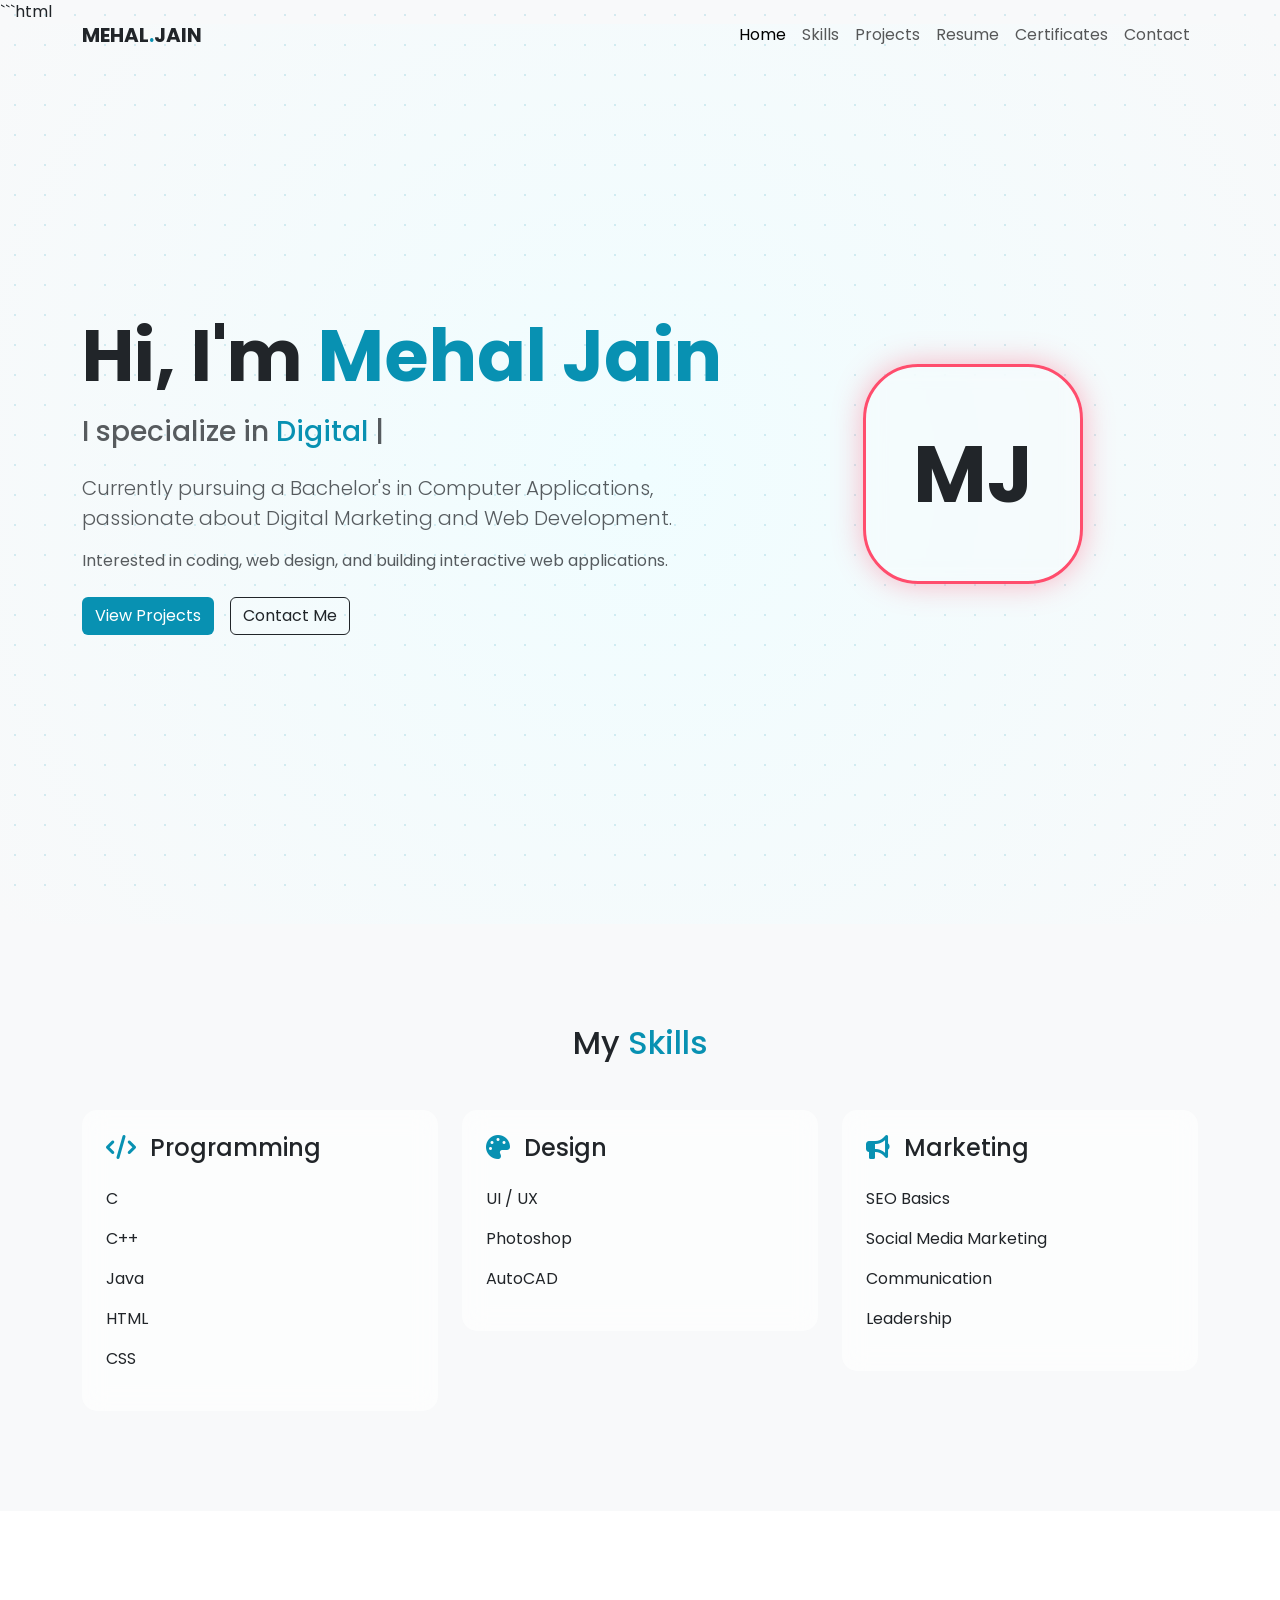
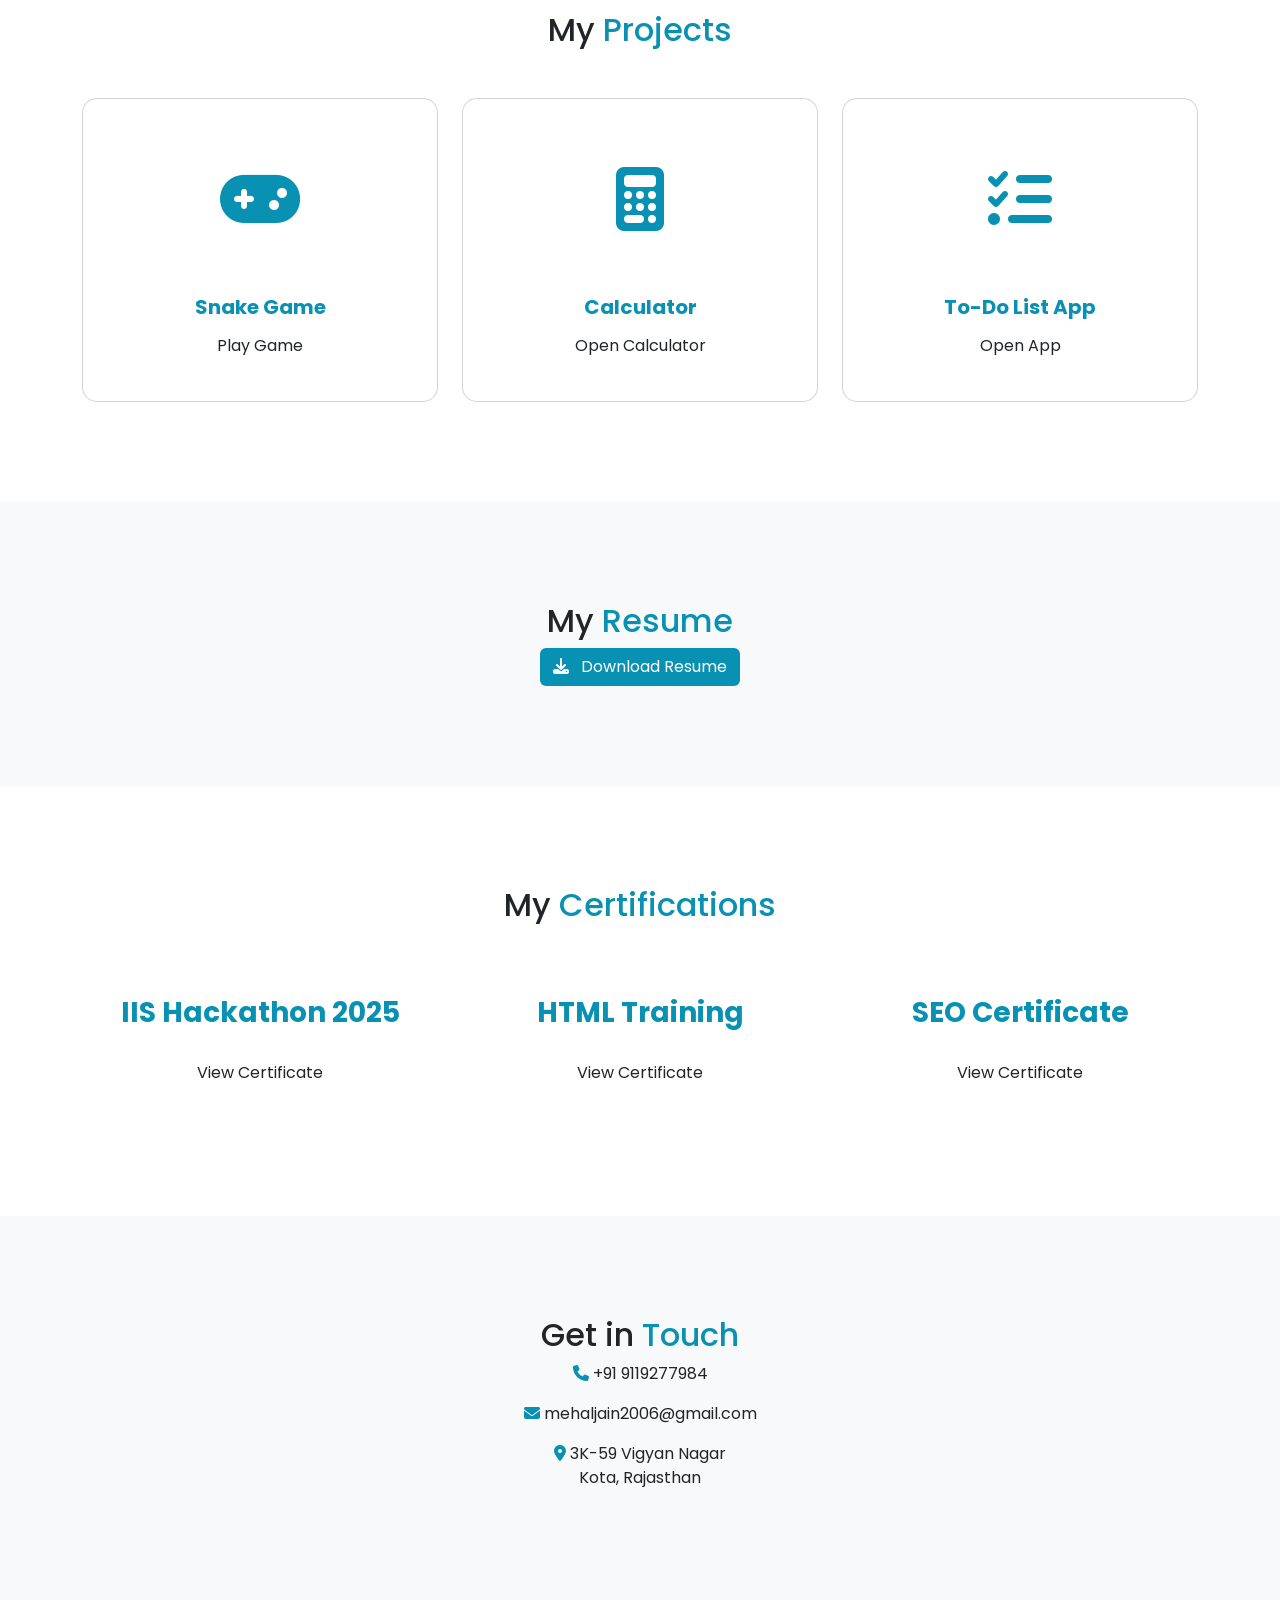
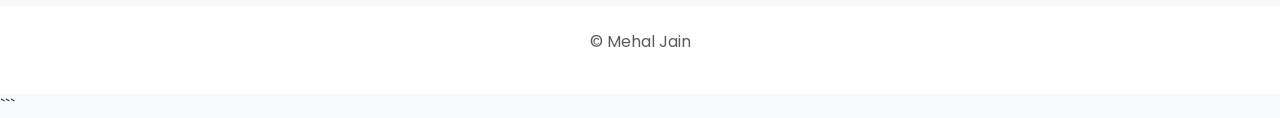
<file: index.html>
```html
<!DOCTYPE html>
<html lang="en">

<head>
  <meta charset="UTF-8" />
  <meta name="viewport" content="width=device-width, initial-scale=1.0" />

  <title>Mehal Jain | Digital Marketing Portfolio</title>

  <!-- Bootstrap -->
  <link
    href="https://cdn.jsdelivr.net/npm/bootstrap@5.3.0/dist/css/bootstrap.min.css"
    rel="stylesheet"
  />

  <!-- Font Awesome -->
  <link
    rel="stylesheet"
    href="https://cdnjs.cloudflare.com/ajax/libs/font-awesome/6.4.0/css/all.min.css"
  />

  <!-- Google Fonts -->
  <link
    href="https://fonts.googleapis.com/css2?family=Poppins:wght@300;400;600;700&display=swap"
    rel="stylesheet"
  />

  <!-- CSS -->
  <link rel="stylesheet" href="style.css" />
</head>

<body data-bs-spy="scroll" data-bs-target="#navbar" data-bs-offset="70">

  <!-- Cursor -->
  <div class="cursor-dot"></div>
  <div class="cursor-outline"></div>

  <!-- Preloader -->
  <div id="preloader">
    <div class="loader"></div>
  </div>

  <!-- NAVBAR -->
  <nav id="navbar" class="navbar navbar-expand-lg fixed-top glass-nav">
    <div class="container">

      <a class="navbar-brand text-dark fw-bold neon-text" href="#home">
        MEHAL<span class="text-accent">.</span>JAIN
      </a>

      <button
        class="navbar-toggler border-0"
        data-bs-toggle="collapse"
        data-bs-target="#navbarNav"
      >
        <i class="fas fa-bars text-dark"></i>
      </button>

      <div class="collapse navbar-collapse" id="navbarNav">

        <ul class="navbar-nav ms-auto">

          <li class="nav-item">
            <a class="nav-link active" href="#home">Home</a>
          </li>

          <li class="nav-item">
            <a class="nav-link" href="#skills">Skills</a>
          </li>

          <li class="nav-item">
            <a class="nav-link" href="#projects">Projects</a>
          </li>

          <li class="nav-item">
            <a class="nav-link" href="#resume">Resume</a>
          </li>

          <li class="nav-item">
            <a class="nav-link" href="#certificates">Certificates</a>
          </li>

          <li class="nav-item">
            <a class="nav-link" href="#contact">Contact</a>
          </li>

        </ul>

      </div>
    </div>
  </nav>

  <!-- HERO SECTION + ABOUT MERGED -->
  <section id="home" class="hero d-flex align-items-center">

    <div class="container position-relative z-1">

      <div class="row align-items-center">

        <!-- LEFT CONTENT -->
        <div class="col-lg-7 text-center text-lg-start">

          <h1 class="display-2 fw-bold text-dark mb-3 reveal">
            Hi, I'm <span class="text-accent">Mehal Jain</span>
          </h1>

          <h2 class="h3 text-muted mb-4 reveal">
            I specialize in
            <span id="typing-text" class="text-accent neon-text"></span>
            <span class="cursor">|</span>
          </h2>

          <!-- ABOUT CONTENT -->
          <p class="text-muted lead reveal">
            Currently pursuing a Bachelor's in Computer Applications,
            passionate about Digital Marketing and Web Development.
          </p>

          <p class="text-muted reveal">
            Interested in coding, web design, and building interactive
            web applications.
          </p>

          <!-- BUTTONS -->
          <div
            class="d-flex gap-3 justify-content-center justify-content-lg-start reveal mt-4"
          >

            <a
              href="#projects"
              class="btn btn-accent btn-neon ripple"
            >
              View Projects
            </a>

            <a
              href="#contact"
              class="btn btn-outline-dark btn-glass ripple"
            >
              Contact Me
            </a>

          </div>

        </div>

        <!-- RIGHT IMAGE -->
        <div class="col-lg-5 text-center mt-5 mt-lg-0 reveal">

<div class="about-img-wrapper neon-box d-flex align-items-center justify-content-center">

  <div class="initials-logo">
    MJ
  </div>

</div>
          </div>

        </div>

      </div>

    </div>

    <div class="bg-particles"></div>

  </section>

  <!-- SKILLS -->
  <section id="skills" class="section-padding">

    <div class="container">

      <h2 class="section-title text-center mb-5 text-dark reveal">
        My <span class="text-accent">Skills</span>
      </h2>

      <div class="row g-4">

        <!-- Programming -->
        <div class="col-md-4 reveal">

          <div class="glass-card p-4">

            <h4 class="text-dark mb-4">
              <i class="fas fa-code text-accent me-2"></i>
              Programming
            </h4>

            <p>C</p>
            <p>C++</p>
            <p>Java</p>
            <p>HTML</p>
            <p>CSS</p>

          </div>

        </div>

        <!-- Design -->
        <div class="col-md-4 reveal">

          <div class="glass-card p-4">

            <h4 class="text-dark mb-4">
              <i class="fas fa-palette text-accent me-2"></i>
              Design
            </h4>

            <p>UI / UX</p>
            <p>Photoshop</p>
            <p>AutoCAD</p>

          </div>

        </div>

        <!-- Marketing -->
        <div class="col-md-4 reveal">

          <div class="glass-card p-4">

            <h4 class="text-dark mb-4">
              <i class="fas fa-bullhorn text-accent me-2"></i>
              Marketing
            </h4>

            <p>SEO Basics</p>
            <p>Social Media Marketing</p>
            <p>Communication</p>
            <p>Leadership</p>

          </div>

        </div>

      </div>

    </div>

  </section>

  <!-- PROJECTS -->
  <section id="projects" class="section-padding bg-alt">

    <div class="container">

      <h2 class="section-title text-center mb-5 text-dark reveal">
        My <span class="text-accent">Projects</span>
      </h2>

      <div class="row g-4">

        <!-- Snake Game -->
        <div class="col-md-4 reveal">

          <div class="card glass-card text-center">

            <div class="py-5 bg-alt">
              <i class="fas fa-gamepad fa-4x text-accent"></i>
            </div>

            <div class="card-body">

              <h5 class="text-accent fw-bold">Snake Game</h5>

              <a
                href="projects/snake-game.html"
                class="btn btn-outline-accent w-100"
              >
                Play Game
              </a>

            </div>

          </div>

        </div>

        <!-- Calculator -->
        <div class="col-md-4 reveal">

          <div class="card glass-card text-center">

            <div class="py-5 bg-alt">
              <i class="fas fa-calculator fa-4x text-accent"></i>
            </div>

            <div class="card-body">

              <h5 class="text-accent fw-bold">Calculator</h5>

              <a
                href="projects/calculator.html"
                class="btn btn-outline-accent w-100"
              >
                Open Calculator
              </a>

            </div>

          </div>

        </div>

        <!-- Todo App -->
        <div class="col-md-4 reveal">

          <div class="card glass-card text-center">

            <div class="py-5 bg-alt">
              <i class="fas fa-list-check fa-4x text-accent"></i>
            </div>

            <div class="card-body">

              <h5 class="text-accent fw-bold">To-Do List App</h5>

              <a
                href="projects/todo-app.html"
                class="btn btn-outline-accent w-100"
              >
                Open App
              </a>

            </div>

          </div>

        </div>

      </div>

    </div>

  </section>

  <!-- RESUME -->
  <section id="resume" class="section-padding">

    <div class="container text-center">

      <h2 class="section-title text-dark">
        My <span class="text-accent">Resume</span>
      </h2>

      <a
        href="resume1.pdf"
        download
        class="btn btn-accent btn-neon ripple"
      >

        <i class="fas fa-download me-2"></i>
        Download Resume

      </a>

    </div>

  </section>

  <!-- CERTIFICATES -->
  <section id="certificates" class="section-padding bg-alt">

    <div class="container">

      <h2 class="section-title text-center mb-5 text-dark reveal">
        My <span class="text-accent">Certifications</span>
      </h2>

      <div class="row g-4">

        <!-- Certificate 1 -->
        <div class="col-md-4 reveal">

          <div
            class="card glass-card h-100 project-card text-center border-0 p-4"
          >

            <h4 class="text-accent fw-bold fs-3">
              IIS Hackathon 2025
            </h4>

            <a
              href="certificates/hackathon-certificate.pdf"
              target="_blank"
              class="btn btn-outline-accent mt-3"
            >
              View Certificate
            </a>

          </div>

        </div>

        <!-- Certificate 2 -->
        <div class="col-md-4 reveal">

          <div
            class="card glass-card h-100 project-card text-center border-0 p-4"
          >

            <h4 class="text-accent fw-bold fs-3">
              HTML Training
            </h4>

            <a
              href="certificates/html-training-certificate.pdf"
              target="_blank"
              class="btn btn-outline-accent mt-3"
            >
              View Certificate
            </a>

          </div>

        </div>

        <!-- Certificate 3 -->
        <div class="col-md-4 reveal">

          <div
            class="card glass-card h-100 project-card text-center border-0 p-4"
          >

            <h4 class="text-accent fw-bold fs-3">
              SEO Certificate
            </h4>

            <a
              href="certificates/seo-certificate.pdf"
              target="_blank"
              class="btn btn-outline-accent mt-3"
            >
              View Certificate
            </a>

          </div>

        </div>

      </div>

    </div>

  </section>

  <!-- CONTACT -->
  <section id="contact" class="section-padding">

    <div class="container text-center">

      <h2 class="section-title text-dark">
        Get in <span class="text-accent">Touch</span>
      </h2>

      <p>
        <i class="fas fa-phone text-accent"></i>
        +91 9119277984
      </p>

      <p>
        <i class="fas fa-envelope text-accent"></i>
        mehaljain2006@gmail.com
      </p>

      <p>
        <i class="fas fa-map-marker-alt text-accent"></i>
        3K-59 Vigyan Nagar
        <br />
        Kota, Rajasthan
      </p>

    </div>

  </section>

  <!-- FOOTER -->
  <footer class="footer py-4 text-center bg-white">

    <p class="text-muted">
      © <span id="year"></span> Mehal Jain
    </p>

  </footer>

  <!-- Bootstrap JS -->
  <script src="https://cdn.jsdelivr.net/npm/bootstrap@5.3.0/dist/js/bootstrap.bundle.min.js"></script>

  <!-- Custom JS -->
  <script src="script.js"></script>

</body>
</html>
```
</file>
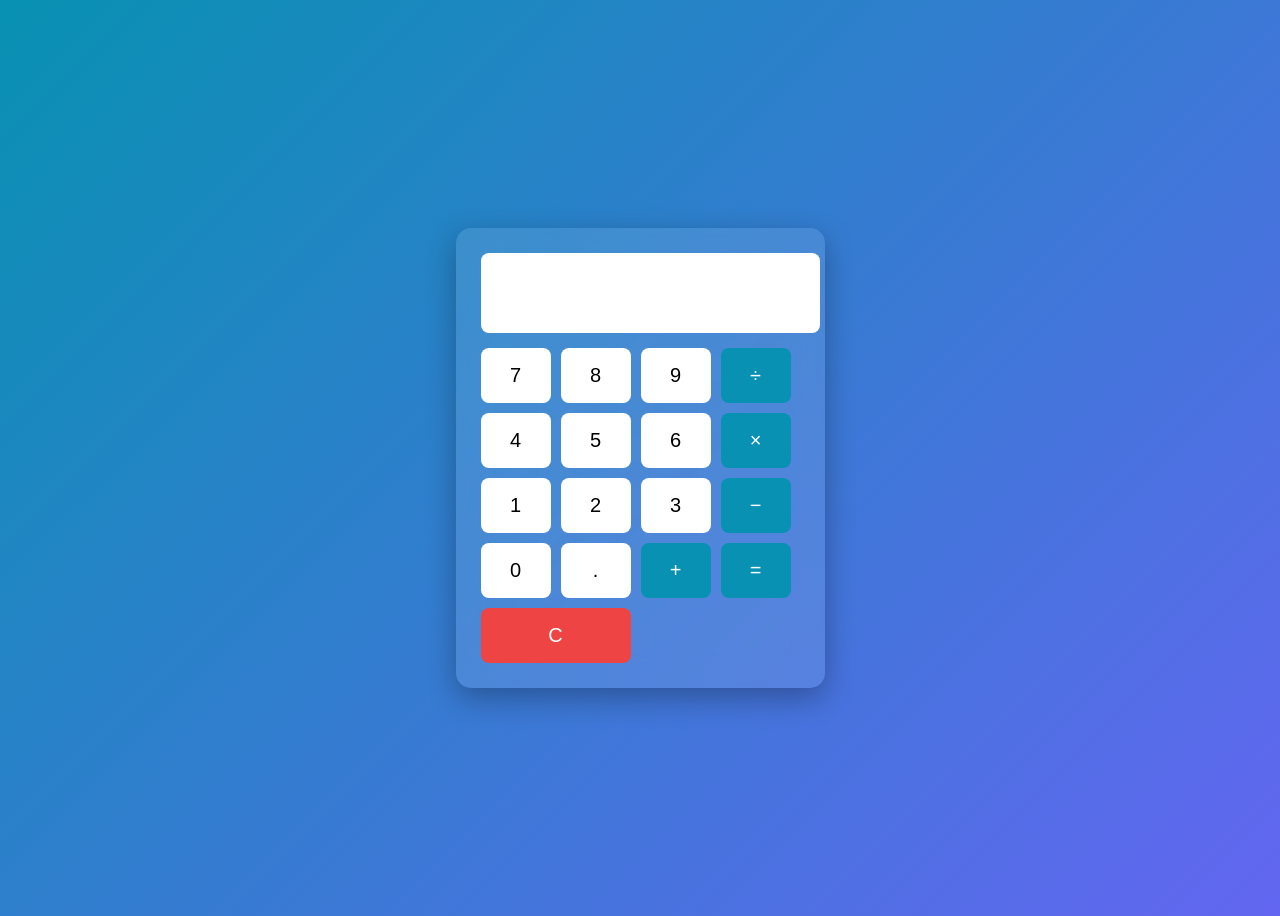
<file: calculator.html>
<!DOCTYPE html>
<html lang="en">

<head>

<meta charset="UTF-8">
<meta name="viewport" content="width=device-width, initial-scale=1.0">

<title>Gradient Calculator</title>

<style>

body{
height:100vh;
display:flex;
justify-content:center;
align-items:center;
font-family:Arial;
background:linear-gradient(135deg,#0891b2,#6366f1);
}

.calculator{
background:rgba(255,255,255,0.1);
backdrop-filter:blur(15px);
padding:25px;
border-radius:15px;
box-shadow:0 10px 30px rgba(0,0,0,0.3);
}

#display{
width:100%;
height:60px;
font-size:24px;
text-align:right;
padding:10px;
border:none;
border-radius:8px;
margin-bottom:15px;
background:white;
color:black;
}

.buttons{
display:grid;
grid-template-columns:repeat(4,70px);
gap:10px;
}

button{
height:55px;
font-size:20px;
border:none;
border-radius:8px;
cursor:pointer;
transition:0.2s;
}

button:hover{
transform:scale(1.05);
}

.number{
background:#ffffff;
color:black;
}

.operator{
background:#0891b2;
color:white;
}

.equal{
background:#22c55e;
color:white;
grid-column:span 2;
}

.clear{
background:#ef4444;
color:white;
grid-column:span 2;
}

</style>

</head>


<body>

<div class="calculator">

<input type="text" id="display" readonly>

<div class="buttons">

<button class="number" onclick="appendValue('7')">7</button>
<button class="number" onclick="appendValue('8')">8</button>
<button class="number" onclick="appendValue('9')">9</button>
<button class="operator" onclick="appendValue('/')">÷</button>

<button class="number" onclick="appendValue('4')">4</button>
<button class="number" onclick="appendValue('5')">5</button>
<button class="number" onclick="appendValue('6')">6</button>
<button class="operator" onclick="appendValue('*')">×</button>

<button class="number" onclick="appendValue('1')">1</button>
<button class="number" onclick="appendValue('2')">2</button>
<button class="number" onclick="appendValue('3')">3</button>
<button class="operator" onclick="appendValue('-')">−</button>

<button class="number" onclick="appendValue('0')">0</button>
<button class="number" onclick="appendValue('.')">.</button>
<button class="operator" onclick="appendValue('+')">+</button>
<button class="operator" onclick="calculate()">=</button>

<button class="clear" onclick="clearDisplay()">C</button>

</div>

</div>


<script>

function appendValue(value){
document.getElementById("display").value+=value
}

function calculate(){
try{
document.getElementById("display").value=
eval(document.getElementById("display").value)
}
catch{
alert("Invalid Calculation")
}
}

function clearDisplay(){
document.getElementById("display").value=""
}

</script>

</body>

</html>
</file>
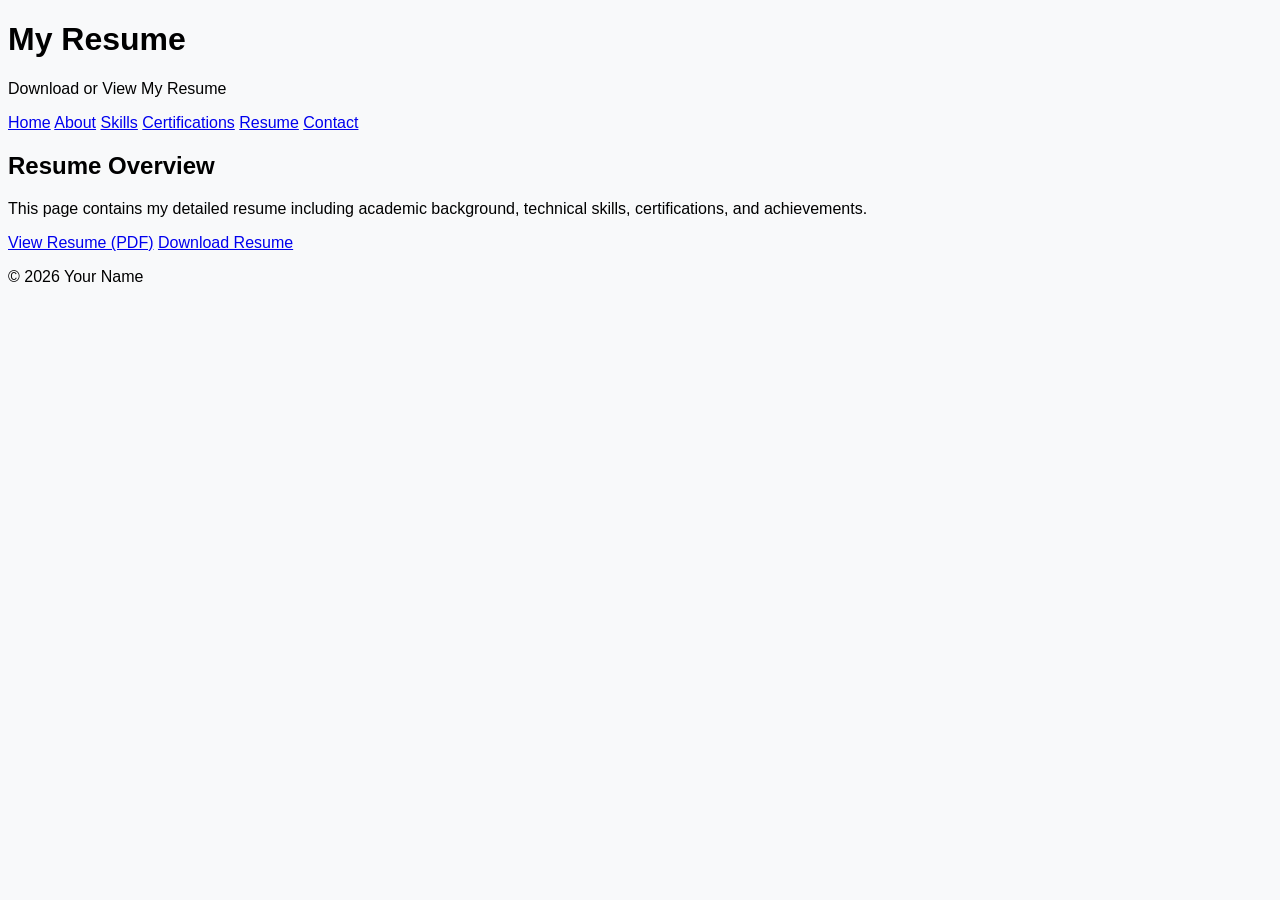
<file: resume.html>
<!DOCTYPE html>
<html lang="en">
<head>
    <meta charset="UTF-8">
    <title>Resume | Portfolio</title>
    <link rel="stylesheet" href="style.css">
</head>
<body>

<header>
    <h1>My Resume</h1>
    <p>Download or View My Resume</p>
</header>

<nav>
    <a href="index.html">Home</a>
    <a href="about.html">About</a>
    <a href="skills.html">Skills</a>
    <a href="certificates.html">Certifications</a>
    <a href="resume.html">Resume</a>
    <a href="contact.html">Contact</a>
</nav>

<section>
    <h2>Resume Overview</h2>
    <p>
        This page contains my detailed resume including
        academic background, technical skills, certifications,
        and achievements.
    </p>

    <div class="resume-actions">
        <a href="resume.pdf" target="_blank">View Resume (PDF)</a>
        <a href="resume.pdf" download>Download Resume</a>
    </div>
</section>

<footer>
    <p>© 2026 Your Name</p>
</footer>

</body>
</html>
</file>
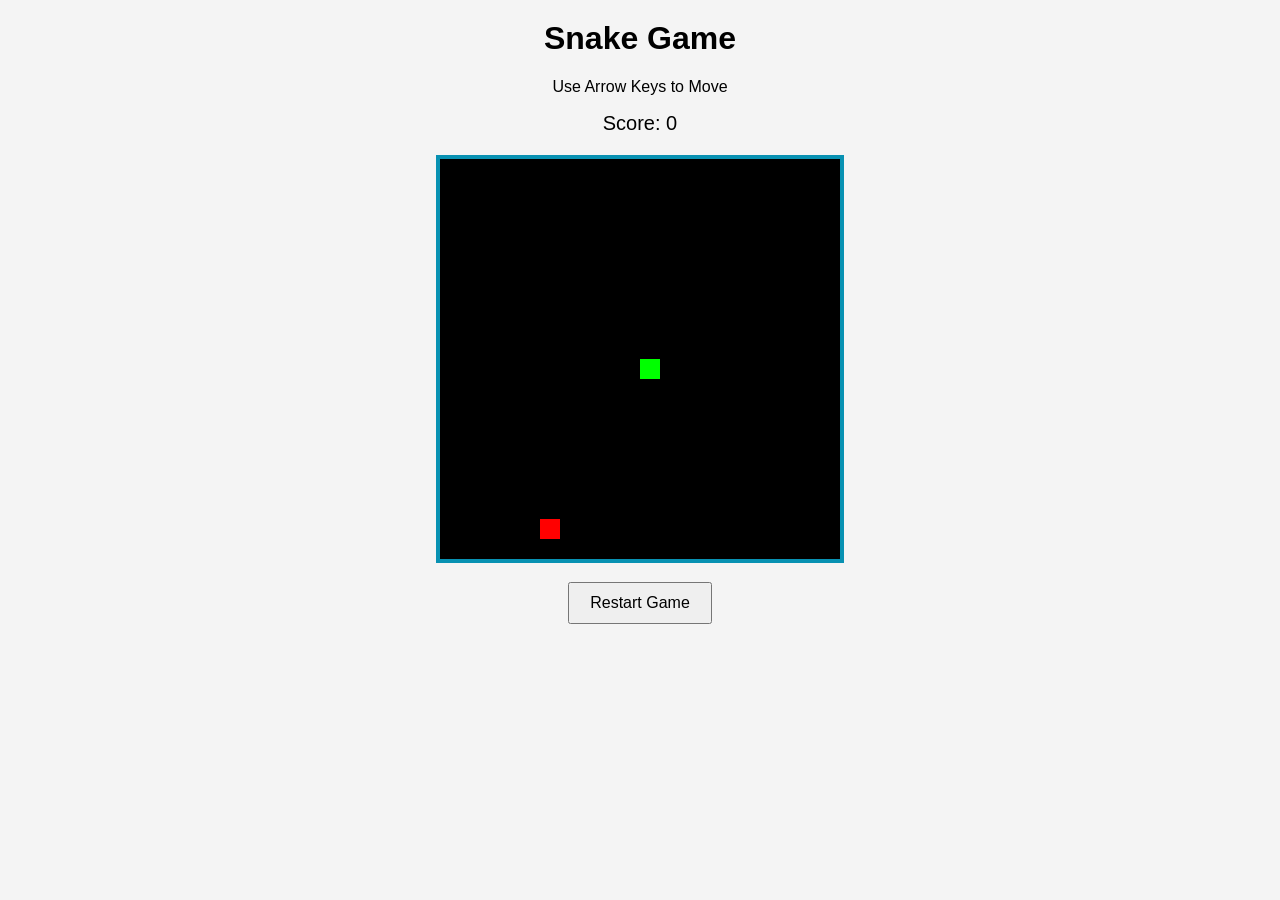
<file: snake-game.html>
<!DOCTYPE html>
<html lang="en">

<head>
<meta charset="UTF-8">
<meta name="viewport" content="width=device-width, initial-scale=1.0">

<title>Snake Game</title>

<style>

body{
font-family:Arial;
background:#f4f4f4;
text-align:center;
}

h1{
margin-top:20px;
}

canvas{
background:black;
margin-top:20px;
border:4px solid #0891b2;
}

.score{
font-size:20px;
margin-top:10px;
}

button{
margin-top:15px;
padding:10px 20px;
font-size:16px;
cursor:pointer;
}

</style>

</head>


<body>

<h1>Snake Game</h1>

<p>Use Arrow Keys to Move</p>

<div class="score">Score: <span id="score">0</span></div>

<canvas id="game" width="400" height="400"></canvas>

<br>

<button onclick="restartGame()">Restart Game</button>


<script>

const canvas=document.getElementById("game")
const ctx=canvas.getContext("2d")

const box=20
let snake=[{x:200,y:200}]
let food={
x:Math.floor(Math.random()*20)*box,
y:Math.floor(Math.random()*20)*box
}

let direction=""
let score=0

document.addEventListener("keydown",changeDirection)

function changeDirection(event){

if(event.key==="ArrowUp" && direction!=="DOWN") direction="UP"
else if(event.key==="ArrowDown" && direction!=="UP") direction="DOWN"
else if(event.key==="ArrowLeft" && direction!=="RIGHT") direction="LEFT"
else if(event.key==="ArrowRight" && direction!=="LEFT") direction="RIGHT"

}

function draw(){

ctx.fillStyle="black"
ctx.fillRect(0,0,400,400)

for(let i=0;i<snake.length;i++){

ctx.fillStyle=i===0?"lime":"green"
ctx.fillRect(snake[i].x,snake[i].y,box,box)

}

ctx.fillStyle="red"
ctx.fillRect(food.x,food.y,box,box)

let snakeX=snake[0].x
let snakeY=snake[0].y

if(direction==="LEFT") snakeX-=box
if(direction==="RIGHT") snakeX+=box
if(direction==="UP") snakeY-=box
if(direction==="DOWN") snakeY+=box

if(snakeX===food.x && snakeY===food.y){

score++
document.getElementById("score").innerText=score

food={
x:Math.floor(Math.random()*20)*box,
y:Math.floor(Math.random()*20)*box
}

}else{

snake.pop()

}

let newHead={x:snakeX,y:snakeY}

if(
snakeX<0 || snakeY<0 ||
snakeX>=400 || snakeY>=400 ||
collision(newHead,snake)
){

clearInterval(game)

alert("Game Over! Your score: "+score)

}

snake.unshift(newHead)

}

function collision(head,array){

for(let i=0;i<array.length;i++){

if(head.x===array[i].x && head.y===array[i].y){
return true
}

}

return false

}

let game=setInterval(draw,120)

function restartGame(){

location.reload()

}

</script>

</body>
</html>
</file>
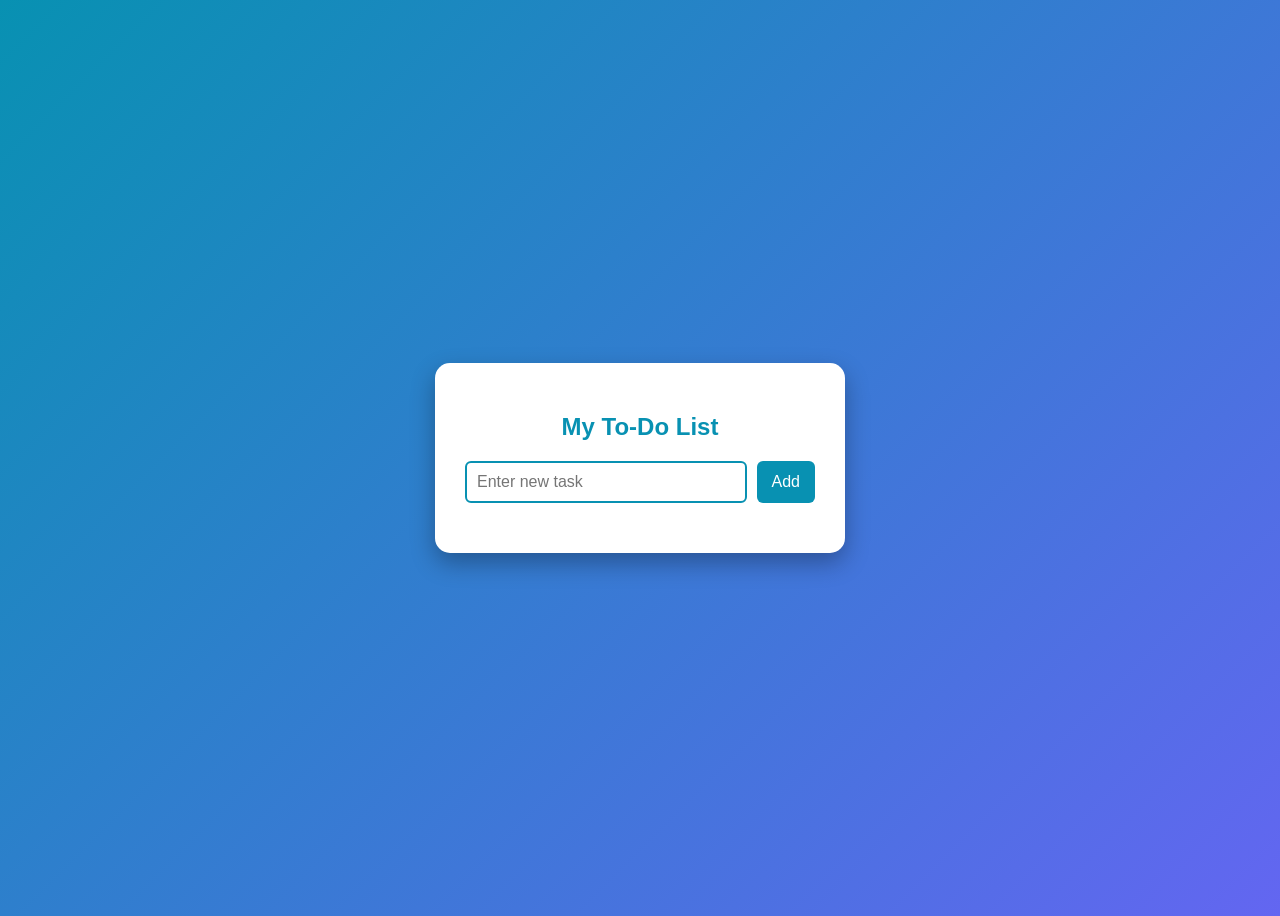
<file: todo-app.html>
<!DOCTYPE html>
<html lang="en">

<head>

<meta charset="UTF-8">
<meta name="viewport" content="width=device-width, initial-scale=1.0">

<title>To-Do List App</title>

<style>

body{
height:100vh;
display:flex;
justify-content:center;
align-items:center;
font-family:Arial;
background:linear-gradient(135deg,#0891b2,#6366f1);
}

.container{
background:white;
padding:30px;
border-radius:15px;
width:350px;
box-shadow:0 10px 25px rgba(0,0,0,0.3);
}

h2{
text-align:center;
margin-bottom:20px;
color:#0891b2;
}

.input-area{
display:flex;
gap:10px;
}

input{
flex:1;
padding:10px;
border:2px solid #0891b2;
border-radius:6px;
font-size:16px;
}

button{
padding:10px 15px;
border:none;
background:#0891b2;
color:white;
font-size:16px;
border-radius:6px;
cursor:pointer;
}

button:hover{
opacity:0.9;
}

ul{
list-style:none;
padding:0;
margin-top:20px;
}

li{
display:flex;
justify-content:space-between;
align-items:center;
padding:10px;
margin-bottom:10px;
background:#f3f4f6;
border-radius:6px;
}

li span{
cursor:pointer;
}

.completed{
text-decoration:line-through;
color:gray;
}

.delete{
background:#ef4444;
border:none;
color:white;
padding:5px 10px;
border-radius:5px;
cursor:pointer;
}

</style>

</head>


<body>

<div class="container">

<h2>My To-Do List</h2>

<div class="input-area">

<input id="taskInput" placeholder="Enter new task">

<button onclick="addTask()">Add</button>

</div>

<ul id="taskList"></ul>

</div>


<script>

function addTask(){

let input=document.getElementById("taskInput")
let task=input.value.trim()

if(task==="") return

let li=document.createElement("li")

li.innerHTML=
`<span onclick="toggleTask(this)">${task}</span>
<button class="delete" onclick="deleteTask(this)">Delete</button>`

document.getElementById("taskList").appendChild(li)

input.value=""

}

function deleteTask(button){
button.parentElement.remove()
}

function toggleTask(task){
task.classList.toggle("completed")
}

</script>

</body>

</html>
</file>
<file: style.css>
:root{

--accent-cool:#0891b2;

--accent-hover:#0e7490;

--bg-main:#f8f9fa;

--bg-alt:#ffffff;

--text-main:#212529;

--text-muted:#6c757d;

}


body{

font-family:'Poppins',sans-serif;

background:var(--bg-main);

cursor:none;

overflow-x:hidden;

}
.initials-logo{
    width: 220px;
    height: 220px;
    border-radius: 25%;
    background: rgba(255,255,255,0.15);
    border: 3px solid #ff4d6d;
    display: flex;
    align-items: center;
    justify-content: center;
    font-size: 80px;
    font-weight: 700;
    color: #BLUE;
    backdrop-filter: blur(10px);
    box-shadow: 0 0 30px rgba(255,77,109,0.4);
    transition: 0.4s ease;
    font-family: 'Poppins', sans-serif;
}

.initials-logo:hover{
    transform: scale(1.05);
    box-shadow: 0 0 50px rgba(255,77,109,0.7);
}

.section-padding{

padding:100px 0;

}


.text-accent{

color:var(--accent-cool);

}


.bg-alt{

background:var(--bg-alt);

}


/* NAVBAR */

.glass-nav{

background:transparent;

padding:15px 0;

transition:0.4s;

}

.glass-nav.scrolled{

background:rgba(255,255,255,0.9);

backdrop-filter:blur(10px);

}


/* HERO */

.hero{

height:100vh;

display:flex;

align-items:center;

background:radial-gradient(circle,#f0fdff,var(--bg-main));

}


.bg-particles{

position:absolute;

top:0;

left:0;

width:100%;

height:100%;

background-image:radial-gradient(rgba(8,145,178,0.15) 1px, transparent 1px);

background-size:30px 30px;

}


/* GLASS CARD */

.glass-card{

background:rgba(255,255,255,0.6);

backdrop-filter:blur(12px);

border-radius:15px;

padding:20px;

}


/* CURSOR */

.cursor-dot{

width:8px;

height:8px;

background:var(--accent-cool);

border-radius:50%;

position:fixed;

top:0;

left:0;

transform:translate(-50%,-50%);

pointer-events:none;

z-index:9999;

opacity:0;

}

.cursor-outline{

width:40px;

height:40px;

border:2px solid rgba(8,145,178,0.5);

border-radius:50%;

position:fixed;

top:0;

left:0;

transform:translate(-50%,-50%);

pointer-events:none;

z-index:9998;

opacity:0;

}


/* BUTTONS */

.btn-accent{

background:var(--accent-cool);

color:white;

}

.btn-accent:hover{

background:var(--accent-hover);

}


/* REVEAL */

.reveal{

opacity:0;

transform:translateY(40px);

transition:0.8s;

}

.reveal.active{

opacity:1;

transform:translateY(0);

}


/* RIPPLE */

.ripple{

position:relative;

overflow:hidden;

}

.ripple-span{

position:absolute;

border-radius:50%;

background:rgba(255,255,255,0.5);

transform:scale(0);

animation:ripple 0.6s linear;

}

@keyframes ripple{

to{

transform:scale(4);

opacity:0;

}

}


/* BACK TO TOP */

#back-to-top{

position:fixed;

bottom:30px;

right:30px;

display:none;

width:45px;

height:45px;

}
</file>
